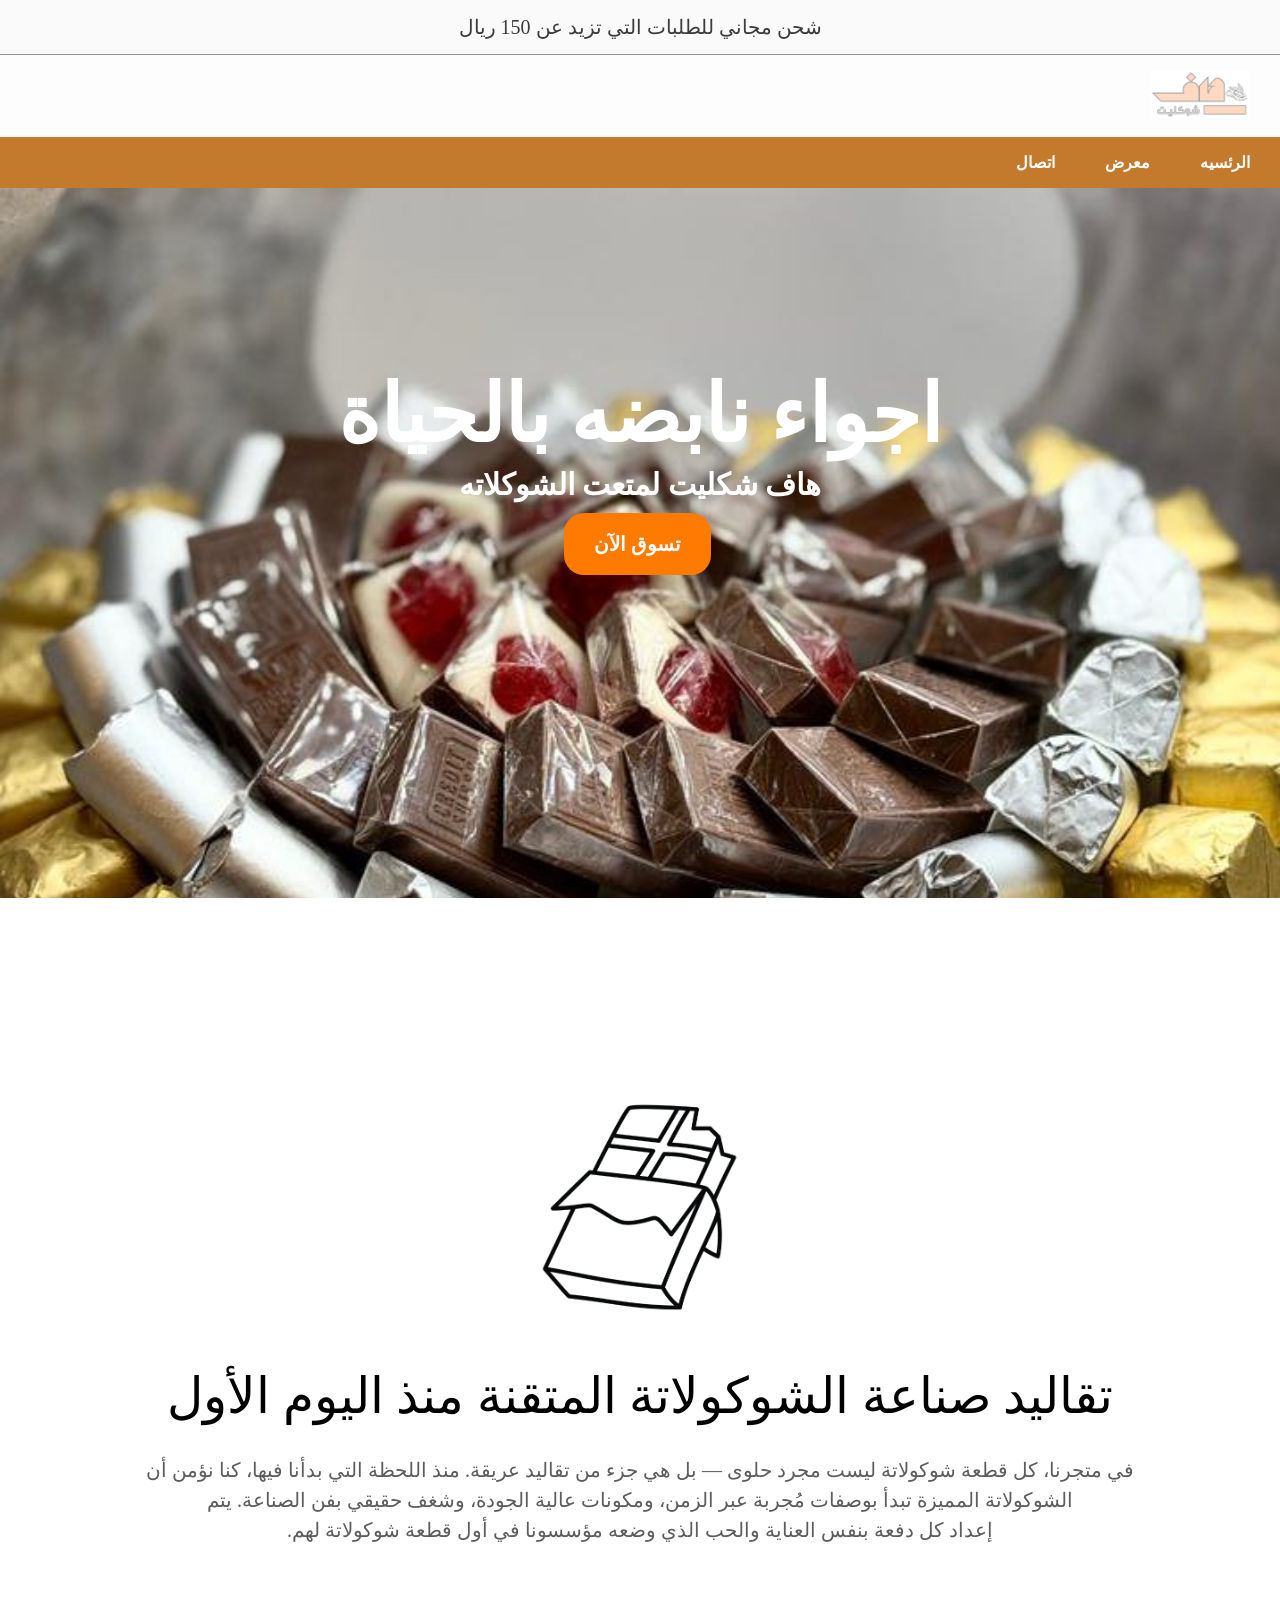
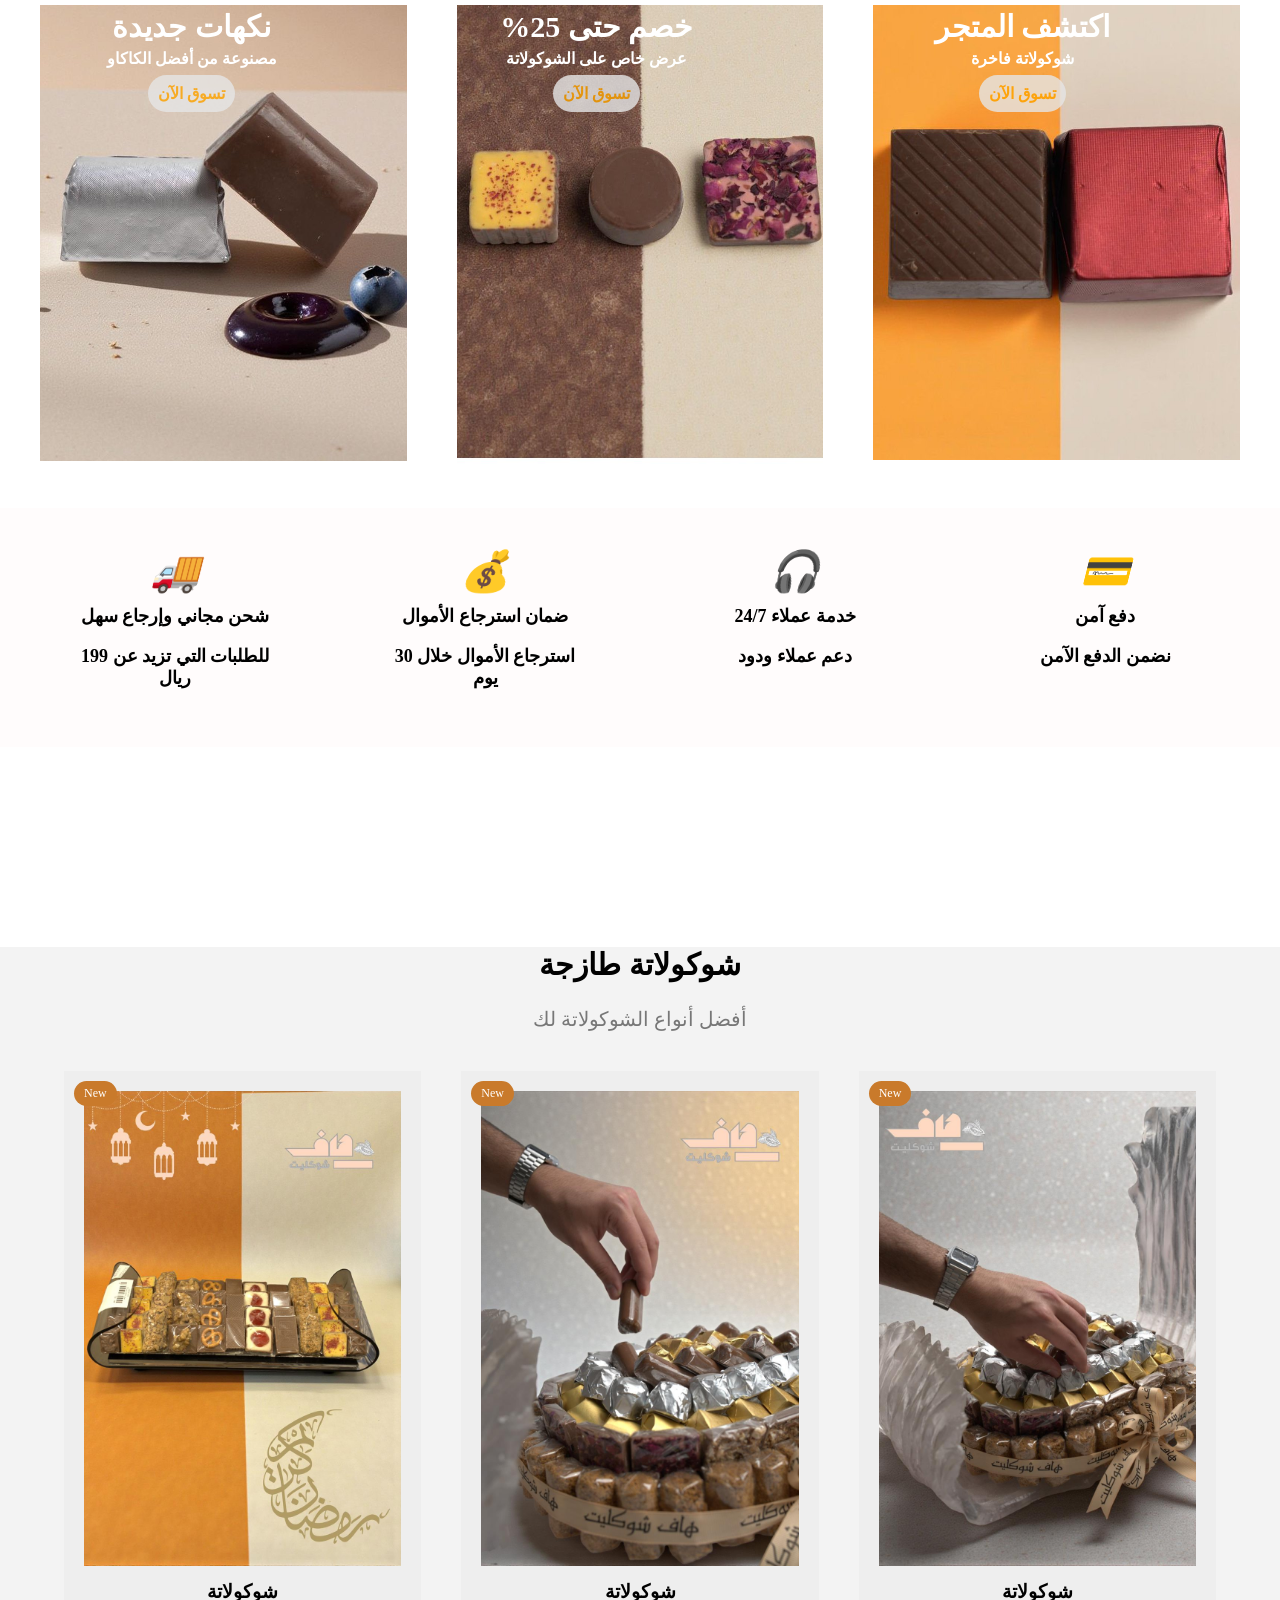
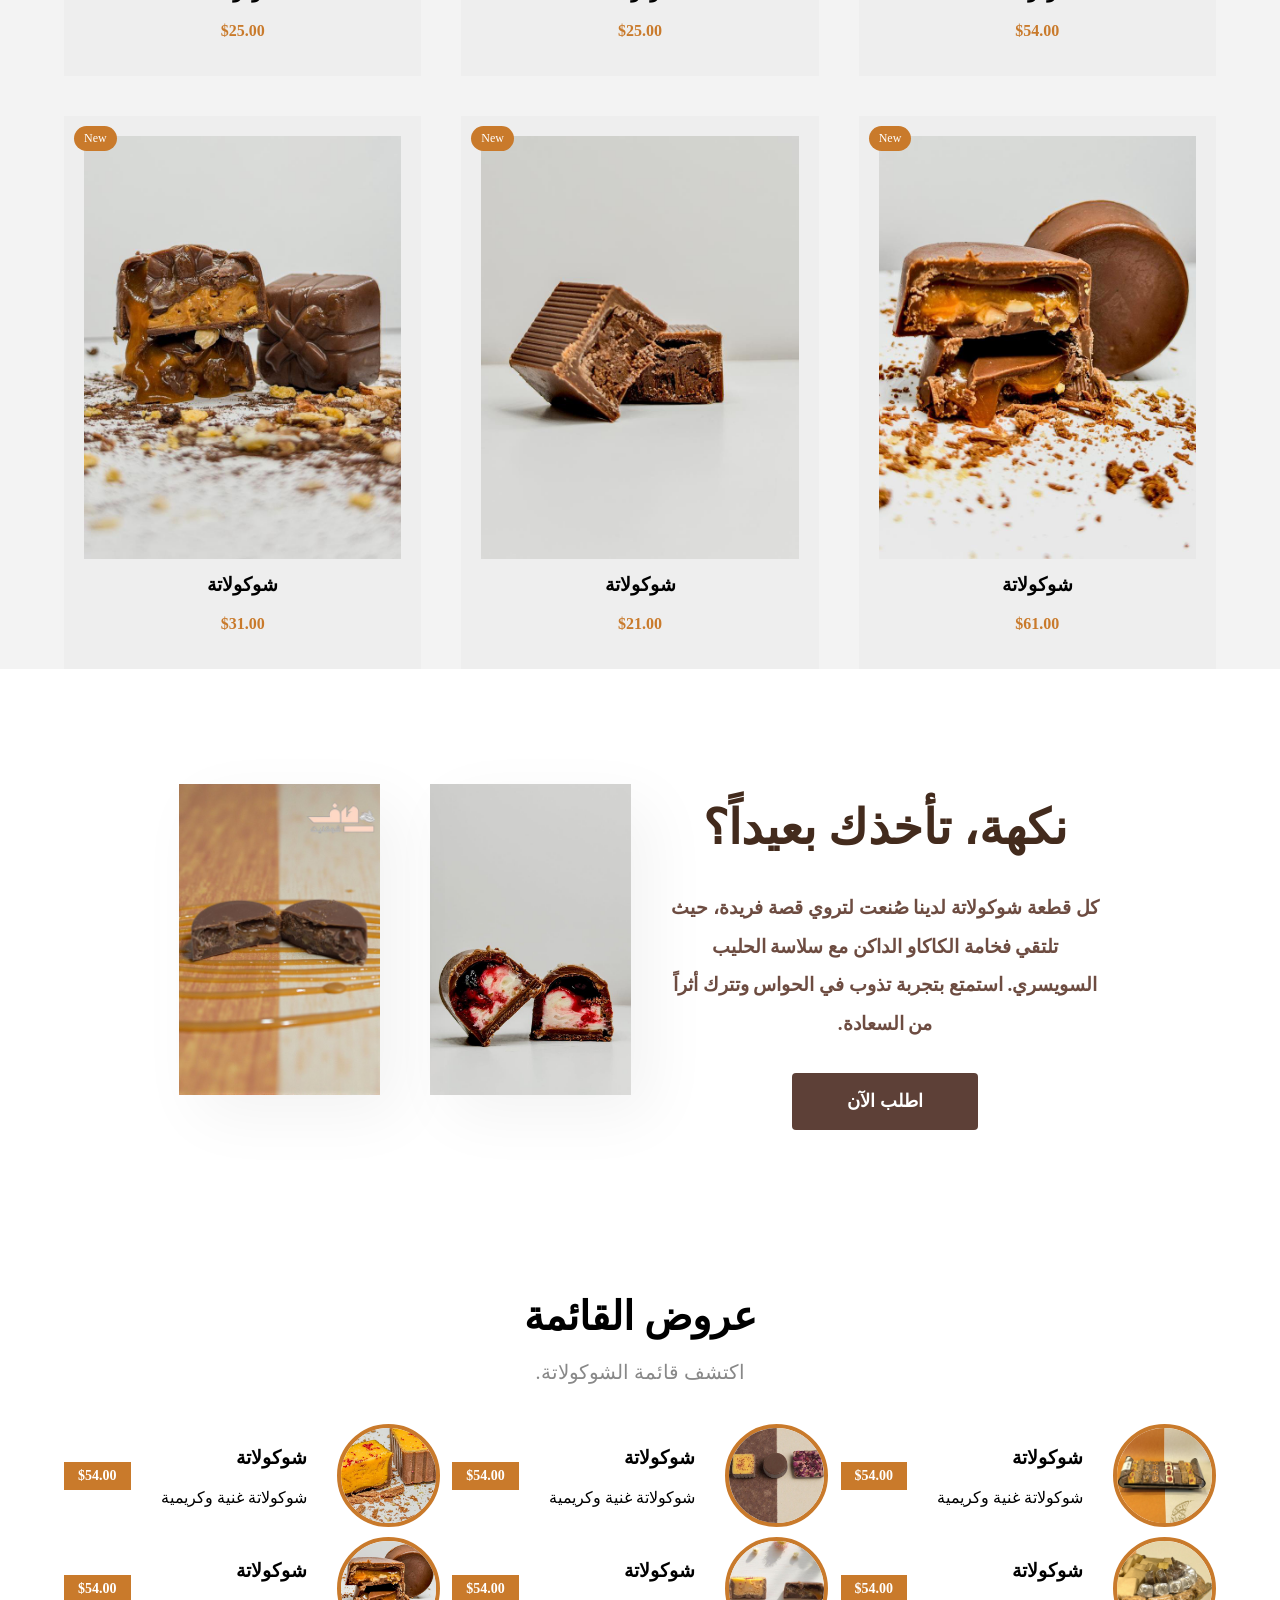
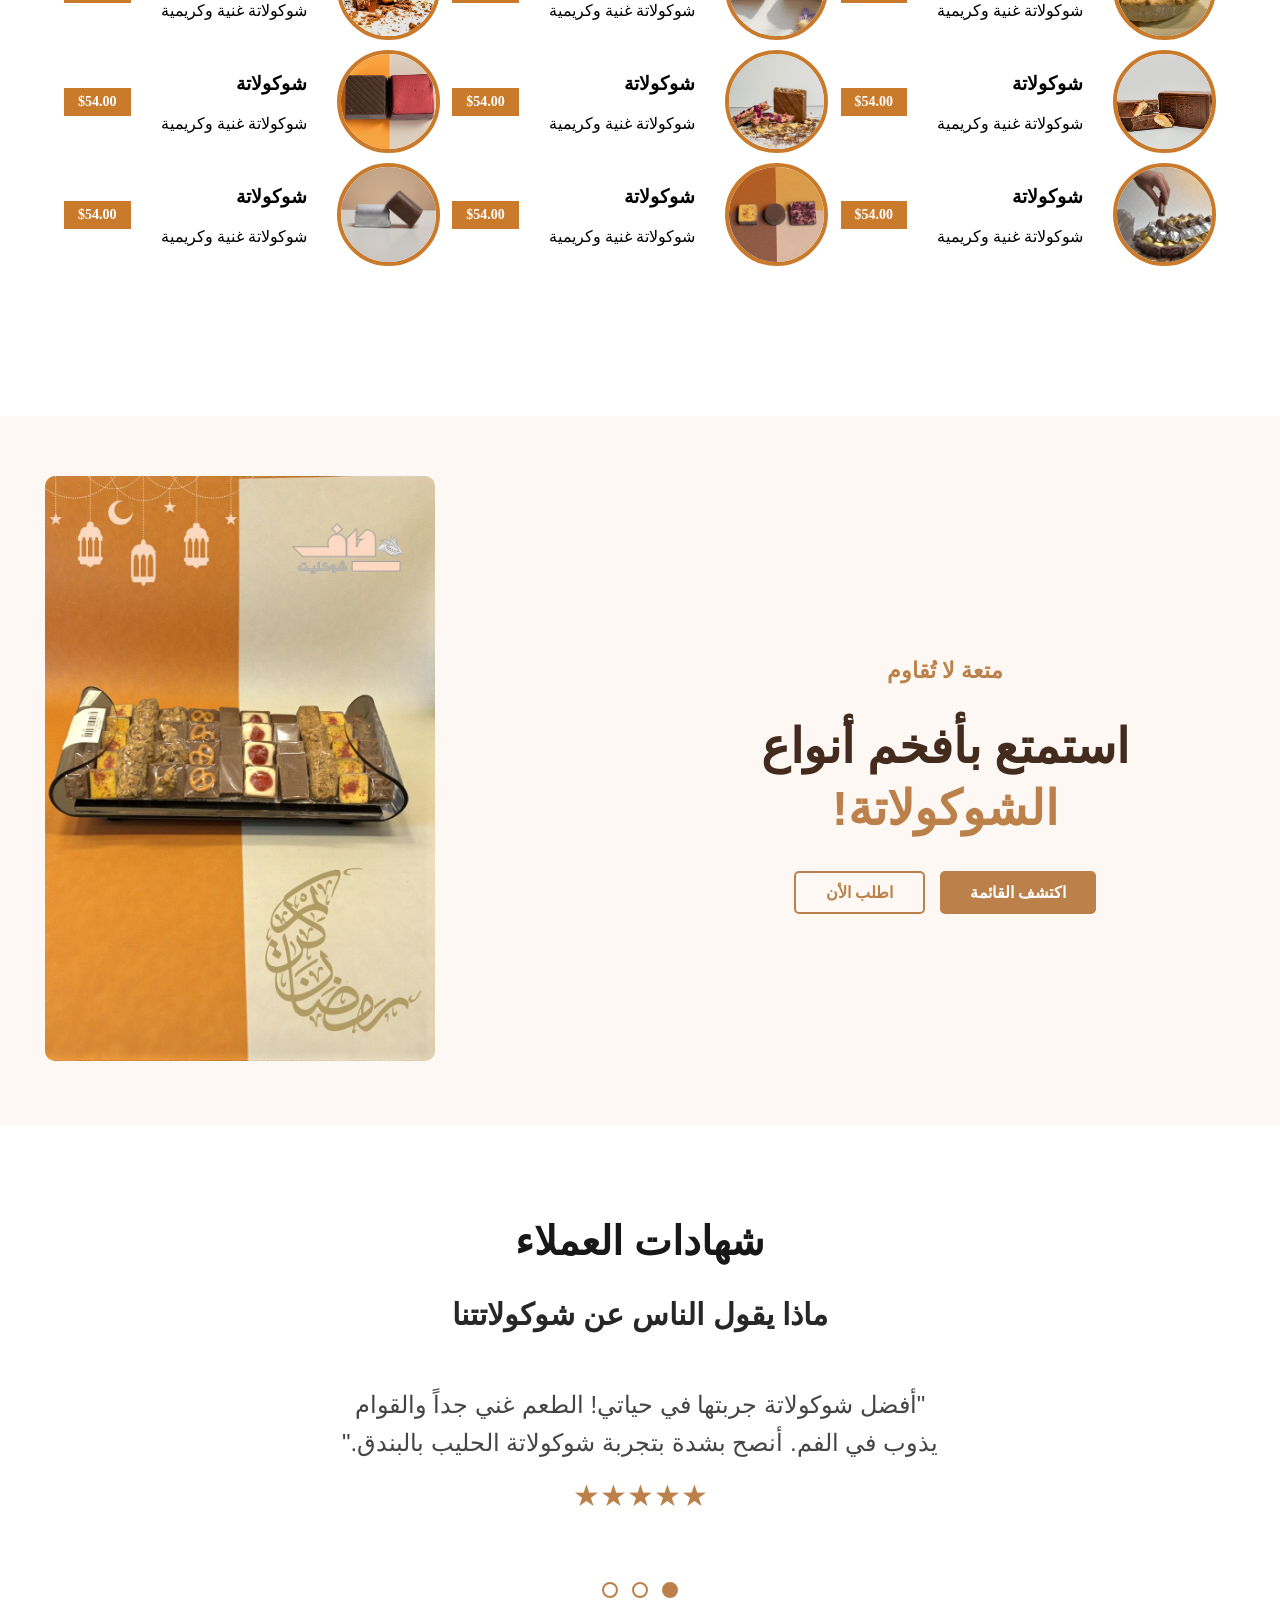
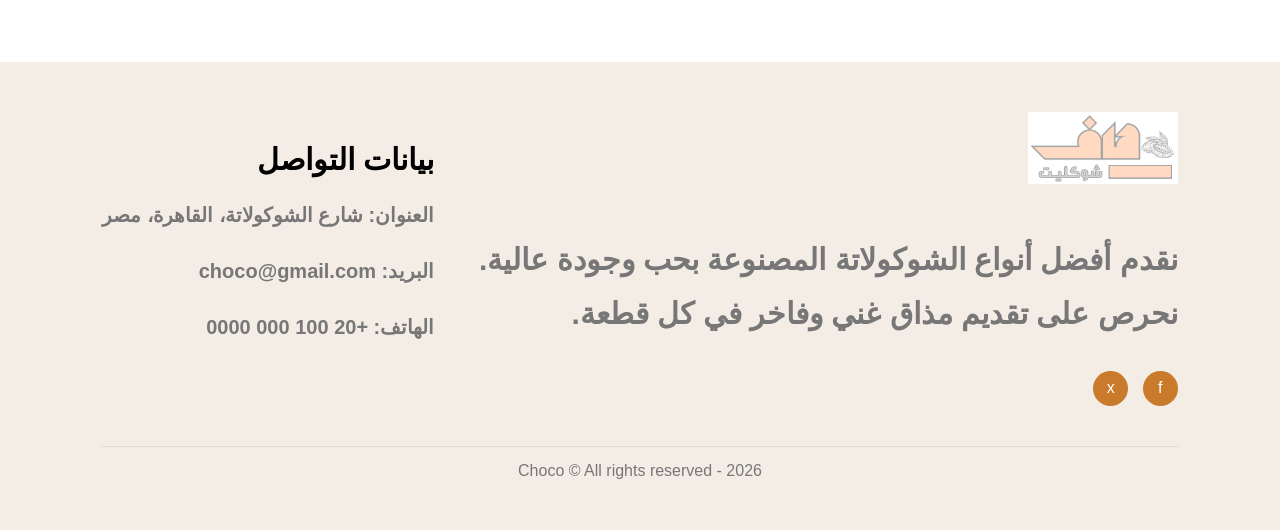
<file: index.html>
<!DOCTYPE html>
<html lang="en" dir="rtl" >
<head>
    <meta charset="UTF-8">
    <meta name="viewport" content="width=device-width, initial-scale=1.0">
    <title>هاف شكلت</title>

    
    <link rel="stylesheet" href="./css/index.css">

    <!-- folder-css -->
    <link rel="stylesheet" href="./css/style.css">
</head>
<body>

<!-- Top Bar -->
<div class="top-bar">
    <!-- النص في المنتصف -->
    <div class="top-text">
        شحن مجاني للطلبات التي تزيد عن 150 ريال 
    </div>
    
</div>

<!-- end-Top Bar -->

<!-- Header -->
<div class="header1">
    <!-- اليمين: اللوجو -->
    <div class="logo">
        <img src="./image/logo.png" alt="YUMO">
    </div>
</div>

<!-- القائمة البرتقالية -->
<div class="navbar">
    <ul>
        <li><a href="./index.html">الرئسيه</a></li>
        <li><a href="./Gallery.html">معرض</a></li>
        <li><a href="./Contact.html">اتصال</a></li>
    </ul>
</div>
<!-- END-header -->


<!-- header -->

<header class="header2">
    <div class="content1">
    <h2>اجواء نابضه بالحياة</h2>
    <p>هاف شكليت لمتعت الشوكلاته</p>
    <a href="#">تسوق الآن</a>
    </div>
</header>

<!-- end-header -->

<!-- section1 -->
<section class="section1">
    <div class="imagee">
        <img src="./image/منشور شوكليت (1).png" alt="">
    </div>
    <div class="h1111h">
        <h3>تقاليد صناعة الشوكولاتة المتقنة منذ اليوم الأول</h3>
        <p>في متجرنا، كل قطعة شوكولاتة ليست مجرد حلوى —  بل هي جزء من تقاليد عريقة. منذ اللحظة التي بدأنا فيها، كنا نؤمن أن <br> الشوكولاتة المميزة تبدأ بوصفات مُجربة عبر الزمن، ومكونات عالية الجودة، وشغف حقيقي بفن الصناعة. يتم <br> إعداد كل دفعة بنفس العناية والحب الذي وضعه مؤسسونا في أول قطعة شوكولاتة لهم.</p>
    </div>
</section>

<!-- end-section1  -->

<!-- Section Images (تم تغيير اسم الكلاس هنا) -->
<section class="promo-cards">

    <div class="promo-card-item">
        <img src="./image/13.jpeg">
        <div class="overlay">
            <h2>اكتشف المتجر</h2>
            <p>شوكولاتة فاخرة</p>
            <span>تسوق الآن</span>
        </div>
    </div>

    <div class="promo-card-item">
        <img src="./image/14.jpeg">
        <div class="overlay">
            <h2>خصم حتى 25%</h2>
            <p>عرض خاص على الشوكولاتة</p>
            <span>تسوق الآن</span>
        </div>
    </div>

    <div class="promo-card-item">
        <img src="./image/3.jpeg">
        <div class="overlay">
            <h2>نكهات جديدة</h2>
            <p>مصنوعة من أفضل الكاكاو</p>
            <span>تسوق الآن</span>
        </div>
    </div>

</section>


<!-- Icons Section -->
<section class="features">

    <div class="feature">
        <i class="icon">💳</i>
        <p>دفع آمن</p>
        <p>نضمن الدفع الآمن</p>
    </div>

    <div class="feature">
        <i class="icon">🎧</i>
        <p>خدمة عملاء 24/7</p>
        <p>دعم عملاء ودود</p>
    </div>

    <div class="feature">
        <i class="icon">💰</i>
        <p>ضمان استرجاع الأموال</p>
        <p>استرجاع الأموال خلال 30 يوم</p>
    </div>

    <div class="feature">
        <i class="icon">🚚</i>
        <p>شحن مجاني وإرجاع سهل</p>
        <p>للطلبات التي تزيد عن 199 ريال</p>
    </div>
    
</section>


<!-- end-Section Images -->
<!-- products -->
<section class="products22">
    <div class="div11">
    <h1>شوكولاتة طازجة</h1>
    <p>أفضل أنواع الشوكولاتة لك</p>
    </div>
    <div class="product-container">
        
        <!-- الصف الأول -->
        <div class="card2">
            <span class="new">New</span>
            <div class="img-boxx">
                <img src="./image/1.jpeg" class="main-img">
                <img src="./image/2.jpeg" class="hover-img">
            </div>
                <!-- زر واتساب -->
                <a href="#" class="whatsapp-btn" target="_blank">
                    🛒
                </a>
                <h3>شوكولاتة</h3>
                <p class="price">$54.00</p>
            </div>
            
            <div class="card2">
                <span class="new">New</span>
                <div class="img-boxx">
                    <img src="./image/6.jpeg" class="main-img">
                    <img src="./image/11.jpeg" class="hover-img">
                </div>
                    <!-- زر واتساب -->
                    <a href="#" class="whatsapp-btn" target="_blank">
                        🛒
                    </a>
                    <h3>شوكولاتة</h3>
                    <p class="price">$25.00</p>
                </div>
                
                <div class="card2">
                    <span class="new">New</span>
                    <div class="img-boxx">
                        <img src="./image/10.jpeg" class="main-img">
                        <img src="./image/4.jpeg" class="hover-img">
                    </div>
                        <!-- زر واتساب -->
                        <a href="#" class="whatsapp-btn" target="_blank">
                            🛒
                        </a>
                        <h3>شوكولاتة</h3>
                        <p class="price">$25.00</p>
                    </div>
                    
                    <!-- الصف الثاني -->
                    <div class="card2">
                        <span class="new">New</span>
                        <div class="img-boxx">
                            <img src="./image/16.jpeg" class="main-img">
                            <img src="./image/21.jpeg" class="hover-img">
                        </div>
                            <!-- زر واتساب -->
                            <a href="#" class="whatsapp-btn" target="_blank">
                                🛒
                            </a>
                            <h3>شوكولاتة</h3>
                            <p class="price">$61.00</p>
                        </div>
                        
                        <div class="card2">
            <span class="new">New</span>
            <div class="img-boxx">
            <img src="./image/17.jpeg" class="main-img">
            <img src="./image/22.jpeg" class="hover-img">
            </div>
            <!-- زر واتساب -->
            <a href="#" class="whatsapp-btn" target="_blank">
            🛒
            </a>
                <h3> شوكولاتة</h3>
                <p class="price">$21.00</p>
            </div>
            
            <div class="card2">
                <span class="new">New</span>
            <div class="img-boxx">
                <img src="./image/18.jpeg" class="main-img">
                <img src="./image/24.jpeg" class="hover-img">
            </div>
            <!-- زر واتساب -->
            <a href="#" class="whatsapp-btn" target="_blank">
                🛒
            </a>
            <h3>شوكولاتة</h3>
            <p class="price">$31.00</p>
        </div>
        
    </div>
    </section>

<!-- end-products -->


<!-- chocolate-container -->

<section class="main-wrapper">
    <div class="chocolate-container">
        <div class="content-side">
            <h3 class="main-title">نكهة، تأخذك بعيداً؟</h3>
            <p class="description">
                كل قطعة شوكولاتة لدينا صُنعت لتروي قصة فريدة، حيث تلتقي فخامة الكاكاو الداكن مع سلاسة الحليب السويسري. استمتع بتجربة تذوب في الحواس وتترك أثراً من السعادة.
            </p>
            <a href="#" class="order-button">اطلب الآن</a>
        </div>

        <div class="image-side">
            <div class="img-box ">
                <img src="./image/20.jpeg" alt="شوكولاتة سائلة">
            </div>
            <div class="img-box">
                <img src="./image/11.jpeg" alt="قطع كاكاو">
            </div>
        </div>
    </div>
</section>

<!-- end-chocolate-container -->

<!-- menu -->

<section class="menu">
    <h1>عروض القائمة</h1>
    <p class="sub">اكتشف قائمة الشوكولاتة.</p>
    
    <div class="menu-container">
        
        <!-- 1 -->
        <div class="menu-item">
            
            <div class="img">
                <img src="./image/10.jpeg">
            </div>
            
            <div class="text2">
                <h3>شوكولاتة</h3>
                <p>شوكولاتة غنية وكريمية</p>
            </div>
            
            <span class="price1">$54.00</span>
            
        </div>
        <!-- 2 -->
        <div class="menu-item">

            <div class="img">
        <img src="./image/14.jpeg">
    </div>
    
    <div class="text2">
        <h3>شوكولاتة</h3>
        <p>شوكولاتة غنية وكريمية</p>
    </div>
    
    <span class="price1">$54.00</span>
    
</div>

<!-- 3 -->
<div class="menu-item">
    
    <div class="img">
        <img src="./image/24.jpeg">
    </div>
    
    <div class="text2">
        <h3>شوكولاتة</h3>
        <p>شوكولاتة غنية وكريمية</p>
    </div>

    <span class="price1">$54.00</span>
    
</div>

<!-- 4 -->
<div class="menu-item">
    
    <div class="img">
        <img src="./image/2.jpeg">
    </div>
    
    <div class="text2">
        <h3>شوكولاتة</h3>
        <p>شوكولاتة غنية وكريمية</p>
    </div>
    
    <span class="price1">$54.00</span>
    
</div>

<!-- 5 -->
<div class="menu-item">
    
    <div class="img">
        <img src="./image/9.jpeg">
    </div>

    <div class="text2">
        <h3>شوكولاتة</h3>
        <p>شوكولاتة غنية وكريمية</p>
    </div>
    
    <span class="price1">$54.00</span>
    
</div>
<!-- 6 -->
<div class="menu-item">
    
    <div class="img">
        <img src="./image/16.jpeg">
    </div>
    
    <div class="text2">
        <h3>شوكولاتة</h3>
        <p>شوكولاتة غنية وكريمية</p>
    </div>
    
    <span class="price1">$54.00</span>
    
</div>
<!-- 7 -->
<div class="menu-item">

    <div class="img">
        <img src="./image/23.jpeg">
    </div>
    
    <div class="text2">
        <h3>شوكولاتة</h3>
        <p>شوكولاتة غنية وكريمية</p>
    </div>
    
    <span class="price1">$54.00</span>
    
</div>

        <!-- 8 -->
        <div class="menu-item">
            
            <div class="img">
                <img src="./image/21.jpeg">
            </div>
            
            <div class="text2">
                <h3>شوكولاتة</h3>
                <p>شوكولاتة غنية وكريمية</p>
            </div>
            
            <span class="price1">$54.00</span>
            
        </div>

        <!-- 9 -->
        <div class="menu-item">
            
            <div class="img">
                <img src="./image/13.jpeg">
    </div>

    <div class="text2">
        <h3>شوكولاتة</h3>
        <p>شوكولاتة غنية وكريمية</p>
    </div>
    
    <span class="price1">$54.00</span>
    
</div>

<!-- 10 -->
<div class="menu-item">
    
    <div class="img">
        <img src="./image/6.jpeg">
    </div>
    
    <div class="text2">
        <h3>شوكولاتة</h3>
        <p>شوكولاتة غنية وكريمية</p>
    </div>
    
    <span class="price1">$54.00</span>
    
</div>

<!-- 11 -->
<div class="menu-item">
    
    <div class="img">
        <img src="./image/15.jpeg">
    </div>
    
    <div class="text2">
        <h3>شوكولاتة</h3>
        <p>شوكولاتة غنية وكريمية</p>
    </div>
    
    <span class="price1">$54.00</span>
    
</div>
<!-- 12 -->
<div class="menu-item">
    
    <div class="img">
        <img src="./image/4.jpeg">
    </div>
    
    <div class="text2">
        <h3>شوكولاتة</h3>
        <p>شوكولاتة غنية وكريمية</p>
    </div>
    
    <span class="price1">$54.00</span>

</div>
</section>

<!-- end-menu -->

<!-- chocolate-banner -->

<div class="chocolate-banner">
    <div class="banner-container">
        <div class="banner-content">
            <h4 class="sub-title">متعة لا تُقاوم</h4>
            <h1 class="main-title">استمتع بأفخم أنواع <br><span>الشوكولاتة!</span></h1>
            
            <div class="banner-buttons">
                <a href="#" class="btn-primary">اكتشف القائمة</a>
                <a href="#" class="btn-secondary">اطلب الأن</a>
            </div>
        </div>
        
        <div class="banner-image">
            <img src="./image/10.jpeg" alt="Chocolate">
        </div>
    </div>
</div>

<!-- end-chocolate-banner -->

<!-- testimonials-section -->
<div class="testimonials-section">
    <h2 class="section-title">شهادات العملاء</h2>
    <p class="section-subtitle">ماذا يقول الناس عن شوكولاتتنا</p>

    <div class="slider-wrapper">
        <input type="radio" name="testimonial" id="t-1" checked>
        <input type="radio" name="testimonial" id="t-2">
        <input type="radio" name="testimonial" id="t-3">

        <div class="testimonials-container">
            <div class="testimonial-card slide-1">
                <p class="feedback">"أفضل شوكولاتة جربتها في حياتي! الطعم غني جداً والقوام يذوب في الفم. أنصح بشدة بتجربة شوكولاتة الحليب بالبندق."</p>
                <div class="stars">★★★★★</div>
            </div>

            <div class="testimonial-card slide-2">
                <p class="feedback">"الجودة فوق الخيال والتغليف فاخر جداً. تصلح كهدية قيمة، وخدمة التوصيل كانت سريعة جداً. شكراً لكم!"</p>
                <div class="stars">★★★★★</div>
            </div>

            <div class="testimonial-card slide-3">
                <p class="feedback">"الشوكولاتة الداكنة عندكم هي المفضلة لدي، مرارتها متوازنة ومثالية مع القهوة. تجربة فريدة سأكررها."</p>
                <div class="stars">★★★★★</div>
            </div>
        </div>

        <div class="dots-container">
            <label for="t-1" class="dot"></label>
            <label for="t-2" class="dot"></label>
            <label for="t-3" class="dot"></label>
        </div>
    </div>
</div>
<!-- end-testimonials-section -->

<!-- footer -->

<footer class="footer">

    <div class="footer-box">

        <!-- يمين: اللوجو والوصف -->
        <div class="footer-logo">
            <img src="./image/logo.png" alt="logo">

            <p>
                نقدم أفضل أنواع الشوكولاتة المصنوعة بحب وجودة عالية. <br>
                نحرص على تقديم مذاق غني وفاخر في كل قطعة.
            </p>

            <div class="social">
                <a href="#">f</a>
                <a href="#">x</a>
                
            </div>
        </div>

        <!-- شمال: البيانات -->
        <div class="footer-contact">
            <h3>بيانات التواصل</h3>

            <p>العنوان: شارع الشوكولاتة، القاهرة، مصر</p>
            <p>البريد: choco@gmail.com</p>
            <p>الهاتف: +20 100 000 0000</p>
        </div>
    </div>

    <div class="footer-bottom">
        Choco © All rights reserved - 2026
    </div>

</footer>

<!-- end-footer -->

</body>

</html>
</file>
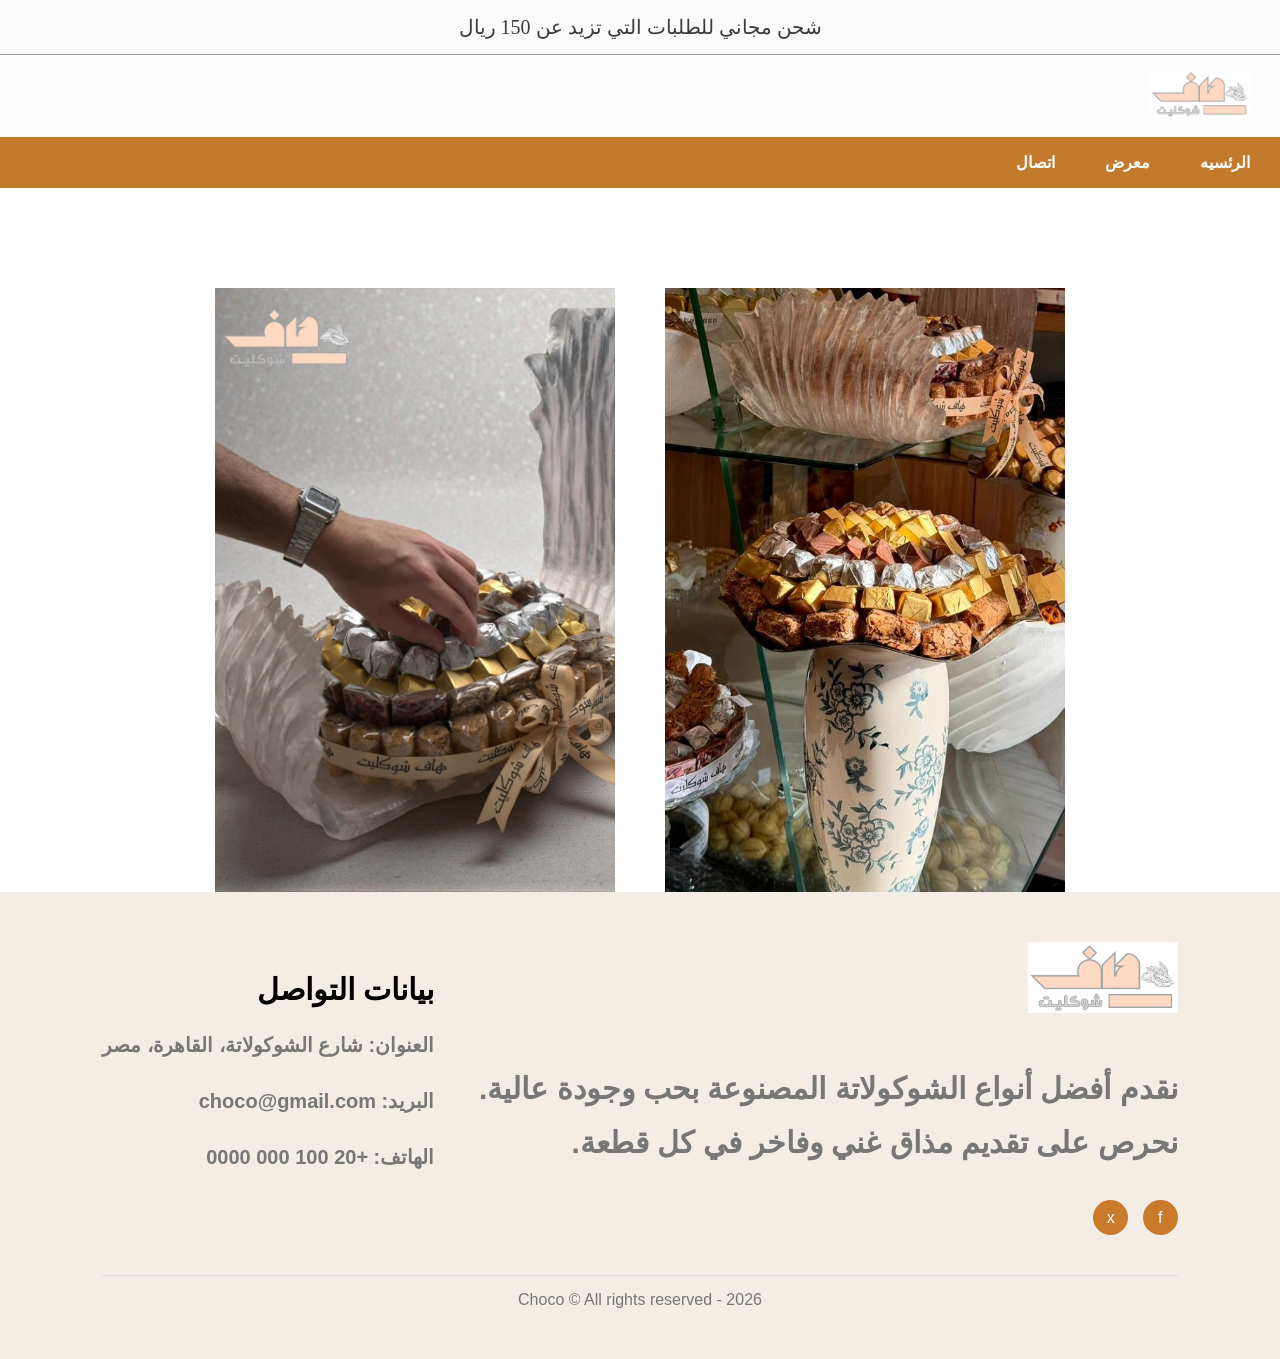
<file: Contact.html>
<!DOCTYPE html>
<html lang="en">
<head>
    <meta charset="UTF-8">
    <meta name="viewport" content="width=device-width, initial-scale=1.0">
    <title>هاف شكلت</title>
    <!-- folder-css -->
    <link rel="stylesheet" href="./css/Contact.css">
    <link rel="stylesheet" href="./css/style.css">
</head>
<body>
    

<!-- Top Bar -->
<div class="top-bar">
    <!-- النص في المنتصف -->
    <div class="top-text">
        شحن مجاني للطلبات التي تزيد عن 150 ريال 
    </div>
    
</div>

<!-- end-Top Bar -->

<!-- Header -->
<div class="header1">
    <!-- اليمين: اللوجو -->
    <div class="logo">
        <img src="./image/logo.png" alt="YUMO">
    </div>
</div>

<!-- القائمة البرتقالية -->
<div class="navbar">
    <ul>
        <li><a href="./index.html">الرئسيه</a></li>
        <li><a href="./Gallery.html">معرض</a></li>
        <li><a href="./Contact.html">اتصال</a></li>
    </ul>
</div>
<!-- END-header -->

<!-- ssectionn -->

<section class="ssectionn1">
    <img src="./image/1010.jpeg" alt="">
    <img src="./image/1.jpeg" alt="">
</section>

<!-- end-ssectionn -->


<!-- footer -->

<footer class="footer">

    <div class="footer-box">

        <!-- يمين: اللوجو والوصف -->
        <div class="footer-logo">
            <img src="./image/logo.png" alt="logo">

            <p>
                نقدم أفضل أنواع الشوكولاتة المصنوعة بحب وجودة عالية. <br>
                نحرص على تقديم مذاق غني وفاخر في كل قطعة.
            </p>

            <div class="social">
                <a href="#">f</a>
                <a href="#">x</a>
                
            </div>
        </div>

        <!-- شمال: البيانات -->
        <div class="footer-contact">
            <h3>بيانات التواصل</h3>

            <p>العنوان: شارع الشوكولاتة، القاهرة، مصر</p>
            <p>البريد: choco@gmail.com</p>
            <p>الهاتف: +20 100 000 0000</p>
        </div>
    </div>

    <div class="footer-bottom">
        Choco © All rights reserved - 2026
    </div>

</footer>

<!-- end-footer -->



</body>

</html>
</file>
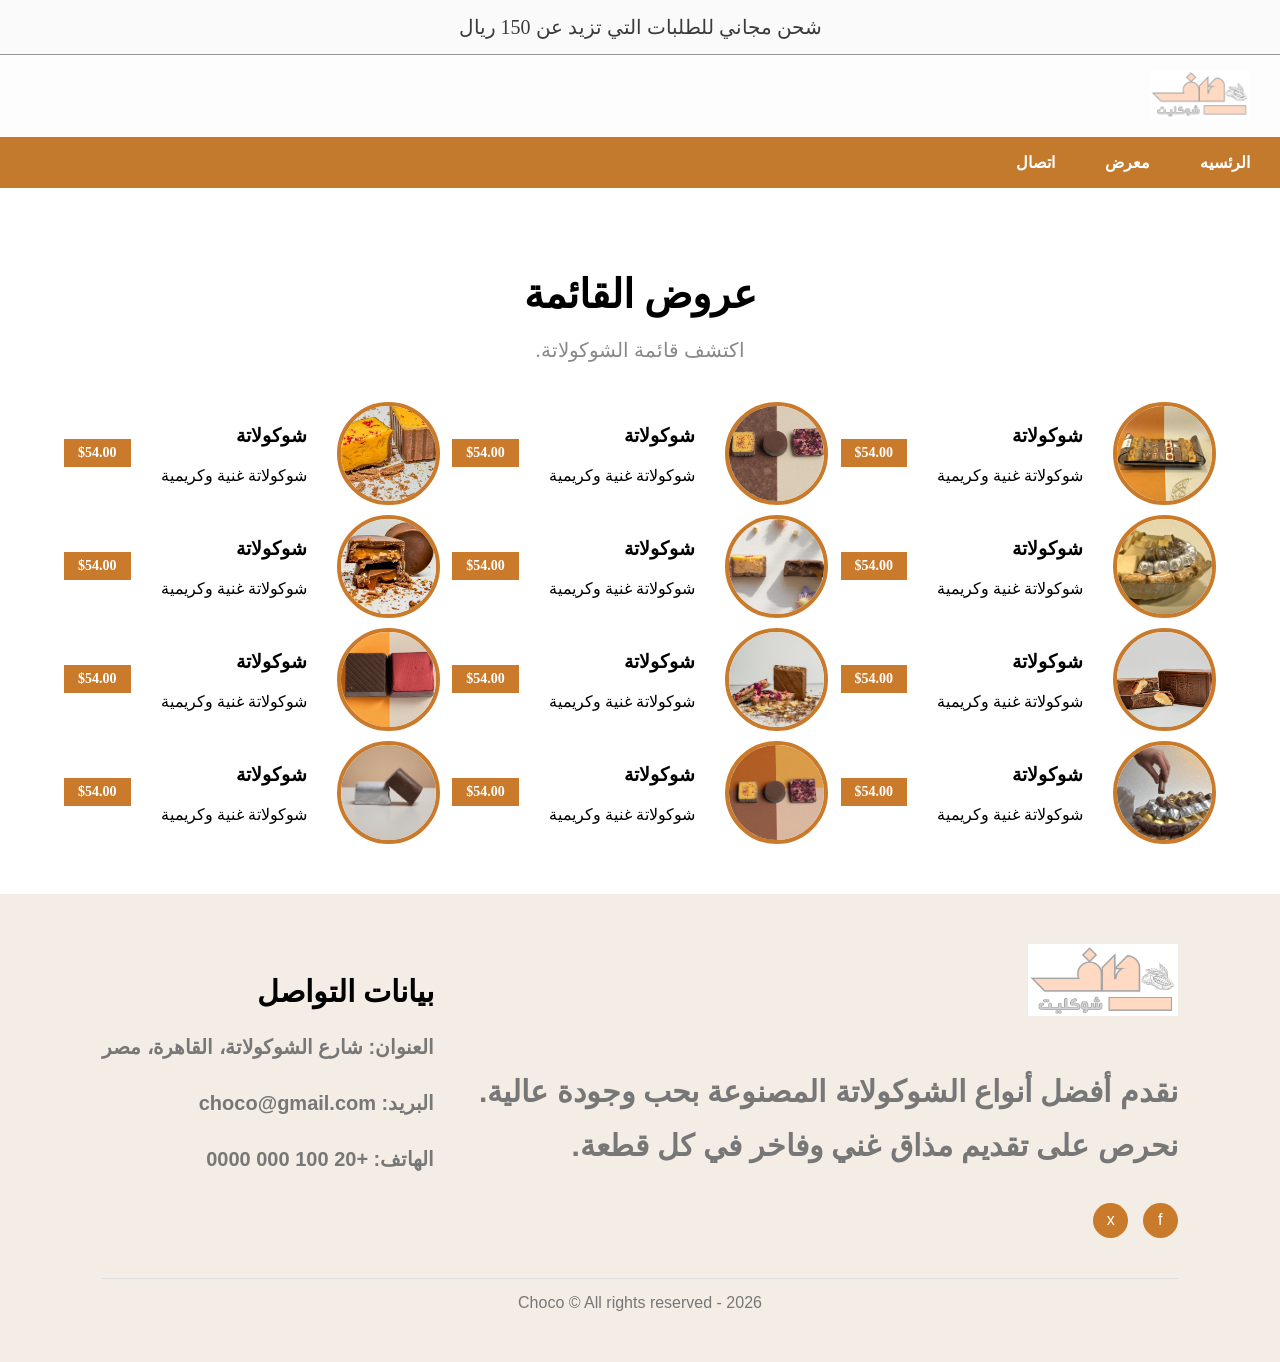
<file: Gallery.html>
<!DOCTYPE html>
<html lang="en">
<head>
    <meta charset="UTF-8">
    <meta name="viewport" content="width=device-width, initial-scale=1.0">
    <title>هاف شكلت</title>
    <!-- folder-css -->
    <link rel="stylesheet" href="./css/Gallery.css">
    <link rel="stylesheet" href="./css/style.css">
</head>
<body>




    <!-- Top Bar -->
<div class="top-bar">
    <!-- النص في المنتصف -->
    <div class="top-text">
        شحن مجاني للطلبات التي تزيد عن 150 ريال 
    </div>
    
</div>

<!-- end-Top Bar -->

<!-- Header -->
<div class="header1">
    <!-- اليمين: اللوجو -->
    <div class="logo">
        <img src="./image/logo.png" alt="YUMO">
    </div>
</div>

<!-- القائمة البرتقالية -->
<div class="navbar">
    <ul>
        <li><a href="./index.html">الرئسيه</a></li>
        <li><a href="./Gallery.html">معرض</a></li>
        <li><a href="./Contact.html">اتصال</a></li>
    </ul>
</div>
<!-- END-header -->


<!-- menu -->

<section class="menu">
    <h1>عروض القائمة</h1>
    <p class="sub">اكتشف قائمة الشوكولاتة.</p>
    
    <div class="menu-container">
        
        <!-- 1 -->
        <div class="menu-item">
            
            <div class="img">
                <img src="./image/10.jpeg">
            </div>
            
            <div class="text2">
                <h3>شوكولاتة</h3>
                <p>شوكولاتة غنية وكريمية</p>
            </div>
            
            <span class="price1">$54.00</span>
            
        </div>
        <!-- 2 -->
        <div class="menu-item">

            <div class="img">
        <img src="./image/14.jpeg">
    </div>
    
    <div class="text2">
        <h3>شوكولاتة</h3>
        <p>شوكولاتة غنية وكريمية</p>
    </div>
    
    <span class="price1">$54.00</span>
    
</div>

<!-- 3 -->
<div class="menu-item">
    
    <div class="img">
        <img src="./image/24.jpeg">
    </div>
    
    <div class="text2">
        <h3>شوكولاتة</h3>
        <p>شوكولاتة غنية وكريمية</p>
    </div>

    <span class="price1">$54.00</span>
    
</div>

<!-- 4 -->
<div class="menu-item">
    
    <div class="img">
        <img src="./image/2.jpeg">
    </div>
    
    <div class="text2">
        <h3>شوكولاتة</h3>
        <p>شوكولاتة غنية وكريمية</p>
    </div>
    
    <span class="price1">$54.00</span>
    
</div>

<!-- 5 -->
<div class="menu-item">
    
    <div class="img">
        <img src="./image/9.jpeg">
    </div>

    <div class="text2">
        <h3>شوكولاتة</h3>
        <p>شوكولاتة غنية وكريمية</p>
    </div>
    
    <span class="price1">$54.00</span>
    
</div>
<!-- 6 -->
<div class="menu-item">
    
    <div class="img">
        <img src="./image/16.jpeg">
    </div>
    
    <div class="text2">
        <h3>شوكولاتة</h3>
        <p>شوكولاتة غنية وكريمية</p>
    </div>
    
    <span class="price1">$54.00</span>
    
</div>
<!-- 7 -->
<div class="menu-item">

    <div class="img">
        <img src="./image/23.jpeg">
    </div>
    
    <div class="text2">
        <h3>شوكولاتة</h3>
        <p>شوكولاتة غنية وكريمية</p>
    </div>
    
    <span class="price1">$54.00</span>
    
</div>

        <!-- 8 -->
        <div class="menu-item">
            
            <div class="img">
                <img src="./image/21.jpeg">
            </div>
            
            <div class="text2">
                <h3>شوكولاتة</h3>
                <p>شوكولاتة غنية وكريمية</p>
            </div>
            
            <span class="price1">$54.00</span>
            
        </div>

        <!-- 9 -->
        <div class="menu-item">
            
            <div class="img">
                <img src="./image/13.jpeg">
    </div>

    <div class="text2">
        <h3>شوكولاتة</h3>
        <p>شوكولاتة غنية وكريمية</p>
    </div>
    
    <span class="price1">$54.00</span>
    
</div>

<!-- 10 -->
<div class="menu-item">
    
    <div class="img">
        <img src="./image/6.jpeg">
    </div>
    
    <div class="text2">
        <h3>شوكولاتة</h3>
        <p>شوكولاتة غنية وكريمية</p>
    </div>
    
    <span class="price1">$54.00</span>
    
</div>

<!-- 11 -->
<div class="menu-item">
    
    <div class="img">
        <img src="./image/15.jpeg">
    </div>
    
    <div class="text2">
        <h3>شوكولاتة</h3>
        <p>شوكولاتة غنية وكريمية</p>
    </div>
    
    <span class="price1">$54.00</span>
    
</div>
<!-- 12 -->
<div class="menu-item">
    
    <div class="img">
        <img src="./image/4.jpeg">
    </div>
    
    <div class="text2">
        <h3>شوكولاتة</h3>
        <p>شوكولاتة غنية وكريمية</p>
    </div>
    
    <span class="price1">$54.00</span>

</div>
</section>

<!-- end-menu -->


<!-- footer -->

<footer class="footer">

    <div class="footer-box">

        <!-- يمين: اللوجو والوصف -->
        <div class="footer-logo">
            <img src="./image/logo.png" alt="logo">

            <p>
                نقدم أفضل أنواع الشوكولاتة المصنوعة بحب وجودة عالية. <br>
                نحرص على تقديم مذاق غني وفاخر في كل قطعة.
            </p>

            <div class="social">
                <a href="#">f</a>
                <a href="#">x</a>
                
            </div>
        </div>

        <!-- شمال: البيانات -->
        <div class="footer-contact">
            <h3>بيانات التواصل</h3>

            <p>العنوان: شارع الشوكولاتة، القاهرة، مصر</p>
            <p>البريد: choco@gmail.com</p>
            <p>الهاتف: +20 100 000 0000</p>
        </div>
    </div>

    <div class="footer-bottom">
        Choco © All rights reserved - 2026
    </div>

</footer>

<!-- end-footer -->




</body>

</html>
</file>
<file: css/index.css>
/* header2 */
.header2 {
    background-image: url(../image/1111.jpeg);filter: brightness(100%); 
    background-size: cover;
    padding: 30px;
    height: 650px;
}


.content1 {
    color: #ffffff;
    text-align: center;
    margin-top: 150px;
    z-index: 0;
}

.content1 h2 {
    font-size: 80px;
    font-weight: 600;
}

.content1 p {
    font-size: 30px;
    margin-top: -60px;
    font-weight: 700;
}

/* كلمة تسوق الآن */
.content1 a {
    color: white;
    background-color: #ff7a00;
    padding: 20px 30px;
    font-size: 20px;
    border-radius: 20px;
    text-decoration: none;
    /* الخط تحت الكلمة */
    font-weight: bold;
    margin-right: 5px;
}

/* end-header */

/* section1 */

.section1 {
    margin-top: 200px;
    text-align: center;
}

.imagee img {
    width: 200px;
    height: auto;
    border-radius: 20px;
}

.h1111h h3 {
    font-size: 50px;
    font-weight: 500;
}

.h1111h p {
    font-size: 20px;
    font-weight: 500;
    color: #5c5c5c;
    line-height: 30px;
    margin-top: -20px;
}

/* end-section1 */

/* Section Images (تم التعديل هنا لتجنب التضارب) */


/* ===== الصور ===== */
/* تم تغيير الاسم من .products إلى .promo-cards */
.promo-cards {
    display: flex;
    gap: 50px;
    padding: 40px;
    justify-content: center;
}

/* تم تغيير الاسم من .card إلى .promo-card-item */
.promo-card-item {
    position: relative;
    width: 500px;
    overflow: hidden;
    cursor: pointer;
    transition: 0.4s;
}

/* الصورة */
.promo-card-item img {
    width: 100%;
    height: auto;
    object-fit: cover;
    transition: 0.5s;
}

/* النص فوق الصورة */
.overlay {
    position: absolute;
    top: -0%;
    color: #fff;
    right: 130px;
    text-align: center;
    margin-top: -20px;
}

.overlay h2 {
    font-size: 30px;
}

.overlay p {
    font-weight: 600;
    margin-top: -20px;
}

.overlay span {
    color: orange;
    font-weight: bold;
    padding: 10px;
    border-radius: 20px;
    opacity: 0.8;
    background-color: rgb(230, 230, 230);
}

/* تأثير عند المرور */
.promo-card-item:hover {
    transform: scale(1.05);
    z-index: 10;
}

.promo-card-item:hover img {
    transform: scale(1.1);
}


/* ===== الأيقونات ===== */
.features {
    background: #fffcfc;
    display: flex;
    justify-content: space-around;
    padding: 40px 20px;
    text-align: center;
}

.feature {
    width: 200px;
}

.icon {
    font-size: 40px;
    display: inline-block;
    transition: 0.5s;
}

/* دوران عند Hover */
.feature:hover .icon {
    transform: rotate(360deg);
}

.feature p {
    margin-top: 10px;
    font-size: 18px;
    font-weight: bold;
}

/* end-Section Images */

/* products */

.products22 {
    margin-top: 200px;
    background-color: #f3f3f3;
}


.div11 h1 {
    margin-top: 30px;
    font-size: 30px;
    text-align: center;
}

.div11 p {
    color: #777;
    text-align: center;
    font-size: 20px;
    font-weight: 500;
    margin-top: 10px;
}

.product-container {
    width: 90%;
    margin: auto;
    display: grid;
    grid-template-columns: repeat(3, 1fr);
    gap: 40px;
    margin-top: 40px;
}

.card2 {
    background: #eee;
    padding: 20px;
    position: relative;
    overflow: hidden;
    transition: 0.3s;
}

.card2 img {
    width: 100%;
    transition: 0.4s;
}

.hover-img {
    position: absolute;
    top: 20px;
    left: 20px;
    width: calc(100% - 40px);
    opacity: 0;
}

.card2:hover .hover-img {
    opacity: 1;
}

.card2:hover .main-img {
    opacity: 0;
}

.new {
    position: absolute;
    top: 10px;
    left: 10px;
    background: #c97a2b;
    color: #fff;
    padding: 5px 10px;
    font-size: 12px;
    border-radius: 20px;
    z-index: 10;
}

.card2 h3 {
    margin-top: 15px;
    text-align: center;
}

.card2 .price {
    color: #c97a2b;
    font-weight: bold;
}


.card2 {
    position: relative;
    overflow: hidden;
}

/* زر واتساب */
.whatsapp-btn {
    position: absolute;
    top: 75%;
    left: 50%;
    transform: translate(-50%, -50%) scale(0);
    background: #c97a2b;
    width: 60px;
    height: 60px;
    border-radius: 50%;
    display: flex;
    align-items: center;
    justify-content: center;
    font-size: 26px;
    color: #fff;
    text-decoration: none;
    transition: 0.3s;
}

/* يظهر عند hover */
.card2:hover .whatsapp-btn {
    transform: translate(-50%, -50%) scale(1);
}


.card2 {
    background: #eee;
    padding: 20px;
    text-align: center;
}

/* صندوق الصورة */
.img-boxx {
    position: relative;
    width: 100%;
}

/* الصورتين */
.img-boxx img {
    width: 100%;
    display: block;
    transition: 0.4s;
}

/* صورة الهوفر */
.hover-img {
    position: absolute;
    top: 0;
    left: 0;
    opacity: 0;
}

/* عند المرور */
.card2:hover .hover-img {
    opacity: 1;
}

.card2:hover .main-img {
    opacity: 0;
}

/* end-products */

/* chocolate-container */

/* الحاوية الكبرى لضمان وجود هوامش من جوانب الشاشة */
.main-wrapper {
    width: 90%;
    padding: 80px 5%;
    /* مسافة كبيرة من الأعلى والأسفل والجوانب */
    display: flex;
    justify-content: center;
}

.chocolate-container {
    /* display: flex; */
    /* max-width: 1300px; */
    /* جعل العرض الكلي أكبر */
    display: grid;
    grid-template-columns: 49% 49%;
    width: 80%;
    align-items: center;
    text-align: center;
    gap: 2%;
    /* مسافة كبيرة جداً بين النص والصور لراحة العين */
}

/* تنسيق النصوص */
.content-side {
    flex: 1;
    text-align: center;
    padding-left: 20px;
    /* مساحة إضافية قبل أن تبدأ الصور */
}

.main-title {
    color: #3e2723;
    font-size: 3.3rem;
    /* حجم خط كبير وواضح */
    line-height: 1.2;
    margin-bottom: 30px;
    text-align: center;
}

.main-title {
    font-size: 45px;
}

.description {
    color: #6d4c41;
    line-height: 2;
    /* زيادة التباعد بين الأسطر */
    font-size: 1.2rem;
    font-weight: 600;
    margin-bottom: 30px;
    max-width: 500px;
    /* تحديد عرض النص لسهولة القراءة */
}

.author {
    color: #8d6e63;
    font-weight: bold;
    margin-bottom: 40px;
    letter-spacing: 1px;
}

.order-button {
    display: inline-block;
    background-color: #5d4037;
    color: white;
    padding: 18px 55px;
    /* زر أكبر وأفخم */
    text-decoration: none;
    font-weight: bold;
    font-size: 1.1rem;
    transition: 0.4s ease;
    border-radius: 4px;
}

.order-button:hover {
    background-color: #3e2723;
    transform: scale(1.05);
}

/* تنسيق الصور بأحجام كبيرة */
.image-side {
    flex: 1.8;
    /* جعل قسم الصور يأخذ مساحة أكبر */
    display: flex;
    gap: 50px;
    /* مسافة بين الصورتين */
}

.img-box {
    flex: 1;
    height: auto;
    /* زيادة الطول لإعطاء فخامة */
    overflow: hidden;
    box-shadow: 20px 20px 60px rgba(0, 0, 0, 0.05);
    /* ظل خفيف وناعم */
}

.img-box img {
    width: 100%;
    height: 100%;
    object-fit: cover;
    transition: transform 0.8s ease;
}

/* حركة بسيطة عند الوقوف على الصورة */
.img-box:hover img {
    transform: scale(1.1);
}

/* لجعل التصميم متوافق مع الموبايل */
@media (max-width: 1024px) {
    .chocolate-container {
        /* gap: 50px; */
        grid-template-columns: 100%;
    }

    .main-title {
        font-size: 2.5rem;
    }
}

@media (max-width: 768px) {
    .chocolate-container {
        flex-direction: column-reverse;
        text-align: center;
        /* gap: 40px; */
    }

    .description {
        margin: 0 auto 30px;
    }

    .image-side {
        width: 100%;
    }

    .img-box {
        height: 400px;
    }
}


/* end-chocolate-container */


/* media */
/* ====== تابلت ====== */
@media (max-width: 992px) {
    .product-container {
        grid-template-columns: repeat(2, 1fr);
        gap: 20px;
    }
}

/* ====== موبايل ====== */
@media (max-width: 600px) {
    .product-container {
        grid-template-columns: 1fr;
        gap: 20px;
    }

    .products22 h1 {
        font-size: 28px;
    }

    .card2 {
        padding: 15px;
    }

    .price {
        font-size: 18px;
    }
}

@media (max-width: 600px) {
    .whatsapp-btn {
        width: 50px;
        height: 50px;
        font-size: 22px;
    }
}

@media (max-width: 600px) {
    .whatsapp-btn {
        transform: translate(-50%, -50%) scale(1);
    }
}

/*  end-media */


/* menu */

/* القسم */
.menu {
    width: 90%;
    margin: auto;
    padding: 50px 0;
    text-align: center;
}

.menu h1 {
    font-size: 40px;
    margin-bottom: 5px;
}

.menu .sub {
    color: #888;
    margin-bottom: 40px;
    font-size: 20px;
}

/* الشبكة */
.menu-container {
    /* display:grid; */
    display: flex;
    flex-direction: row;
    flex-wrap: wrap;
    /* grid-template-columns: repeat(3, minmax(320px, 1fr)); */
    gap: 1% 20px;
    align-items: start;
    gap: 10px;
    justify-content: space-between;
}

@media (max-width:991px) {
    
}

/* العنصر */
.menu-item {
    display: flex;
    align-items: center;
    gap: 15px;
    max-width: 33%;
}

@media (max-width:991px) {
    .menu-item {

        max-width: 49%;
    }
}

@media (max-width:667px) {
    .menu-item {
        max-width: 100%;
    }
}

/* السعر (يكون على الشمال) */
.price1 {
    background: #c97a2b;
    color: #fff;
    padding: 6px 14px;
    font-size: 14px;
    font-weight: bold;
}

/* النص */
.text2 {
    flex: 1;
    margin: 0 15px;
    text-align: right;
}

.price1 {
    background: #c97a2b;
    color: #fff;
    padding: 6px 14px;
    font-size: 14px;
    font-weight: bold;
}

.img {
    width: 95px;
    height: 95px;
    border: 4px solid #c97a2b;
    border-radius: 50%;
    overflow: hidden;
    /* مهم جداً — ده اللي بيقص الصورة */
    display: flex;
    align-items: center;
    justify-content: center;
    background: #fff;
    flex-shrink: 0;
}

.img img {
    width: 100%;
    height: 100%;
    object-fit: cover;
    /* يخلي الصورة تملأ الدائرة بدون ما تخرج */
}

/* end-menu */

/* chocolate-banner */

.chocolate-banner {
    background-color: #fdf8f4;
    /* لون خلفية فاتح وهادئ */
    direction: rtl;
    /* اتجاه الكتابة من اليمين للشمال */
    padding: 60px 20px;
    font-family: 'Segoe UI', Tahoma, Geneva, Verdana, sans-serif;
    overflow: hidden;
    margin-right: -10px;
    margin-top: 100px;
}

.banner-container {
    max-width: 1200px;
    margin: 0 auto;
    display: flex;
    align-items: center;
    justify-content: space-between;
    flex-wrap: wrap;
    /* لجعلها متجاوبة مع الموبايل */
}

.banner-content {
    flex: 1;
    min-width: 300px;
}

.sub-title {
    color: #bc814a;
    /* لون ذهبي/بني فاتح */
    font-size: 1.4rem;
    margin-bottom: 10px;
    text-align: center;
}

.main-title {
    color: #432b1d;
    /* بني غامق شوكولاتة */
    font-size: 3rem;
    line-height: 1.3;
    margin-bottom: 30px;
    text-align: center;
}

.main-title span {
    color: #bc814a;
}

.banner-buttons {
    display: flex;
    gap: 15px;
    justify-content: center;
}

/* زر اكتشف القائمة (البني) */
.btn-primary {
    background-color: #bc814a;
    color: white;
    padding: 12px 30px;
    text-decoration: none;
    border-radius: 5px;
    font-weight: bold;
    transition: 0.3s;
}

.btn-primary:hover {
    background-color: #432b1d;
}

/* زر العروض (المحدد) */
.btn-secondary {
    border: 2px solid #bc814a;
    color: #bc814a;
    padding: 10px 30px;
    text-decoration: none;
    border-radius: 5px;
    font-weight: bold;
    transition: 0.3s;
}

.btn-secondary:hover {
    background-color: #bc814a;
    color: white;
}

.banner-image {
    flex: 1;
    text-align: left;
    min-width: 300px;
}

.banner-image img {
    max-width: 65%;
    height: auto;
    border-radius: 30px;
    border-radius: 10px;
}

/* للموبايل */
@media (max-width: 768px) {
    .banner-container {
        flex-direction: column-reverse;
        text-align: center;
    }

    .banner-buttons {
        justify-content: center;
    }

    .banner-image {
        margin-bottom: 30px;
    }
}

/* end-chocolate-banner */

/* testimonials-section */


.testimonials-section {
    text-align: center;
    padding: 60px 20px;
    direction: rtl;
    font-family: sans-serif;
}

.section-title {
    font-size: 40px;
    font-weight: bold;
    color: rgb(24, 24, 24);
}



.section-subtitle {
    font-size: 30px;
    font-weight: 600;
    color: #272727;
}



/* إخفاء أزرار الـ Radio الفعلية */
input[type="radio"] {
    display: none;
}

.slider-wrapper {
    max-width: 600px;
    margin: 0 auto;
}

.testimonials-container {
    position: relative;
    height: 200px;
    /* طول مناسب للتعليق */
}

/* إخفاء كل الكروت أولاً */
.testimonial-card {
    position: absolute;
    width: 100%;
    opacity: 0;
    transition: opacity 0.5s ease-in-out;
    pointer-events: none;
}

/* إظهار الكرت بناءً على الزر المختار */
#t-1:checked~.testimonials-container .slide-1,
#t-2:checked~.testimonials-container .slide-2,
#t-3:checked~.testimonials-container .slide-3 {
    opacity: 1;
    pointer-events: auto;
}

/* تنسيق النصوص والنجوم */
.feedback {
    font-size: 1.5rem;
    color: #464545;
    line-height: 1.6;
    margin-bottom: 15px;
}

.stars {
    color: #bc814a;
    margin-bottom: 10px;
    font-size: 1.9rem;
}

.customer-name {
    color: #432b1d;
    font-weight: bold;
}

/* تنسيق الدوائر */
.dots-container {
    margin-top: 20px;
}

.dot {
    display: inline-block;
    width: 12px;
    height: 12px;
    border: 2px solid #bc814a;
    border-radius: 50%;
    margin: 0 5px;
    cursor: pointer;
    transition: 0.3s;
}

/* تلوين الدائرة المرتبطة بالزر المختار */
#t-1:checked~.dots-container label[for="t-1"],
#t-2:checked~.dots-container label[for="t-2"],
#t-3:checked~.dots-container label[for="t-3"] {
    background-color: #bc814a;
}

/* end-testimonials-section */
</file>
<file: css/style.css>
/* اتجاه عربي */
body {
    direction: rtl;
    margin: 0;
    overflow-x: hidden;
    /* <-- أضف هذا السطر لمنع التمدد الجانبي */
}


/* Top Bar  */

/* الشريط العلوي */
.top-bar {
    background-color: #fafafa;
    border-bottom: 1px solid #969494;
    padding: 15px 20px;
    position: relative;
}

/* النص في المنتصف */
.top-text {
    text-align: center;
    font-size: 20px;
    color: #3b3b3b;
}

/*  end-Top Bar  */

/* header1 */

/* الهيدر العلوي */
.header1 {
    background: #fdfdfd;
    padding: 15px 30px;
    display: flex;
    align-items: center;
    justify-content: space-between;
}

/* اللوجو */
.logo img {
    width: 100px;
    height: auto;
}

/* الناف بار */
.navbar {
    background: #c47a2c;
    padding: 16px 30px;
}

.navbar ul {
    list-style: none;
    margin: 0;
    padding: 0;
    display: flex;
    gap: 50px;
}

.navbar li {
    color: white;
    cursor: pointer;
    font-size: 16px;
    font-weight: 700;
}

.navbar {
    background: #c47a2c;
    padding: 16px 30px;
    position: relative;
    z-index: 9999; /* فوق أي عنصر */
}

/* اجعل a كاملة قابلة للضغط */
.navbar a {
    color: white;
    text-decoration: none;
    font-size: 16px;
    font-weight: 700;
    position: relative;
    z-index: 10000; /* أهم حاجة */
    display: inline-block; /* عشان يشمل المساحة كلها */
}

/* Hover effect */
.navbar a:hover {
    color: #cccccc;
}

/* END-Header */



/* footer */

.footer {
    background: #f3ede5;
    padding: 50px 8%;
    direction: rtl;
    font-family: Arial;
}

.footer-box {
    display: flex;
    justify-content: space-between;
    align-items: flex-start;
    gap: 40px;
}

/* اللوجو */
.footer-logo img {
    width: 150px;
    margin-bottom: 15px;
}

.footer-logo p {
    color: #777;
    line-height: 1.8;
    font-size: 30px;
    font-weight: bold;
}

/* السوشيال */
.social {
    margin-top: 15px;
}

.social a {
    display: inline-flex;
    width: 35px;
    height: 35px;
    background: #c97a2b;
    color: #fff;
    align-items: center;
    justify-content: center;
    border-radius: 50%;
    margin-left: 10px;
    text-decoration: none;
}

/* بيانات التواصل */
.footer-contact h3 {
    margin-bottom: 10px;
    font-size: 30px;
    font-weight: bold;
}

.footer-contact p {
    color: #777;
    line-height: 1.8;
    font-size: 20px;
    font-weight: 600;
}

/* الجزء السفلي */
.footer-bottom {
    margin-top: 40px;
    padding-top: 15px;
    border-top: 1px solid #ddd;
    text-align: center;
    color: #777;
}

@media (max-width:768px) {
    .footer-box {
        flex-direction: column;
        text-align: center;
    }
}

/* end-footer */


@media (max-width: 768px) {

    /* 1. الهيدر والناف بار */
    .header1 {
        flex-direction: column;
        text-align: center;
        gap: 10px;
    }

    .navbar {
        text-align: center;
    }

    .navbar ul {
        gap: 15px;
        text-align: center;
    }

    .navbar li {
        font-size: 14px;
        text-align: center;
    }

    /* 2. الهيرو (الصورة الكبيرة) */
    .header2 {
        height: 400px;
        padding: 15px;
    }

    .content1 h2 {
        font-size: 35px;
    }

    .content1 p {
        font-size: 18px;
        margin-top: -15px;
    }

    .content1 a {
        padding: 10px 20px;
        font-size: 16px;
    }

    /* 3. الأقسام النصية */
    .section1 {
        margin-top: 80px;
        padding: 0 15px;
    }

    .imagee img {
        width: 120px;
    }

    .h1111h h3 {
        font-size: 30px;
    }

    .h1111h p {
        font-size: 16px;
        margin-top: 10px;
    }

    /* 4. كروت الصور (تم تحديث الكلاس هنا) */
    .promo-cards {
        flex-direction: column;
        align-items: center;
        gap: 30px;
        padding: 20px;
    }

    .promo-card-item {
        width: 100%;
        max-width: 350px;
    }

    .overlay {
        right: 0;
        top: auto;
        bottom: 0;
        background: rgba(0, 0, 0, 0.6);
        width: 100%;
        box-sizing: border-box;
        padding: 10px;
    }

    .overlay h2 {
        font-size: 20px;
        line-height: 50px;
    }

    /* 5. المميزات (الأيقونات) */
    .features {
        flex-direction: column;
        gap: 30px;
    }

    .feature {
        width: 100%;
    }

    /* 6. شبكة المنتجات */
    .products22 {
        margin-top: 80px;
    }

    .products22 h1 {
        font-size: 28px;
    }

    .product-container {
        grid-template-columns: 1fr;
    }

    /* عمود واحد */
    .card2 {
        padding: 15px;
    }

    /* إظهار زر واتساب دائماً */
    .whatsapp-btn {
        transform: translate(-50%, -50%) scale(1);
        width: 50px;
        height: 50px;
        font-size: 22px;
        top: 75%;
    }

    /* 7. قسم الشوكولاتة (صور ونصوص) */
    .main-wrapper {
        padding: 40px 5%;
    }

    .chocolate-container {
        flex-direction: column-reverse;
        text-align: center;
        /* gap: 30px; */
    }

    .content-side {
        padding-left: 0;
        width: 100%;
    }

    .description {
        max-width: 100%;
        font-size: 16px;
    }

    .image-side {
        width: 100%;
        flex-direction: column;
    }

    .img-box {
        height: 250px;
    }

    .order-button {
        width: 100%;
        padding: 15px;
        box-sizing: border-box;
    }

    /* 8. القائمة (Menu) */
    .menu {
        padding: 30px 0;
    }

    .menu h1 {
        font-size: 28px;
    }

    .menu-container {
        display: flex;
        flex-direction: column;
        align-items: center;
    }

    /* .menu-item { flex-direction: column; align-items: center; text-align: center; width: 100%; background: #fff; padding: 20px; border-radius: 10px; box-shadow: 0 2px 10px rgba(0,0,0,0.05); } */
    .text2 {
        text-align: center;
        margin: 10px 0;
    }

    .img {
        width: 70px;
        height: 70px;
        border-width: 3px;
    }

    /* 9. البانر */
    .banner-container {
        flex-direction: column-reverse;
        text-align: center;
    }

    .banner-buttons {
        flex-direction: column;
        width: 100%;
    }

    .btn-primary,
    .btn-secondary {
        width: 90%;
        display: block;
        margin: 10px auto;
        box-sizing: border-box;
    }

    .banner-image {
        margin-bottom: 20px;
        text-align: center;
    }

    .banner-image img {
        max-width: 90%;
    }

    .main-title {
        font-size: 24px;
    }

    /* 10. آراء العملاء */
    .testimonials-section {
        padding: 30px 15px;
    }

    .section-title {
        font-size: 24px;
    }

    .section-subtitle {
        font-size: 18px;
    }

    /* تحويل السلايدر لقائمة عادية لسهولة القراءة */
    .testimonials-container {
        height: auto;
        position: relative;
    }

    .testimonial-card {
        position: relative;
        opacity: 1;
        pointer-events: auto;
        margin-bottom: 20px;
        background: #fff;
        border-radius: 8px;
        box-shadow: 0 2px 5px rgba(0, 0, 0, 0.1);
    }

    .dots-container {
        display: none;
    }

    /* إخفاء النقاط */
    /* 11. الفوتر */
    .footer {
        padding: 30px 5%;
        text-align: center;
    }

    .footer-box {
        flex-direction: column;
        align-items: center;
        text-align: center;
    }

    .footer-logo p {
        font-size: 18px;
    }

    .footer-contact h3 {
        font-size: 18px;
    }

    .footer-contact p {
        font-size: 14px;
    }

    .social a {
        margin: 0 5px;
    }
}
</file>
<file: css/Contact.css>
/* ssectionn */

.ssectionn1 {
display: flex;
justify-content: center;
margin-top: 100px;
gap: 50px;
}

.ssectionn1 img {
    width: 400px;
    height: auto;
}

@media (max-width:768px) {
    .ssectionn1 img {
        width: 150px;
        height: auto;
        gap: 50px;
    }
}


/* end-ssectionn */
</file>
<file: css/Gallery.css>
/* menu */

/* القسم */
.menu {
    width: 90%;
    margin: auto;
    padding: 50px 0;
    text-align: center;
}

.menu h1 {
    font-size: 40px;
    margin-bottom: 5px;
}

.menu .sub {
    color: #888;
    margin-bottom: 40px;
    font-size: 20px;
}

/* الشبكة */
.menu-container {
    /* display:grid; */
    display: flex;
    flex-direction: row;
    flex-wrap: wrap;
    /* grid-template-columns: repeat(3, minmax(320px, 1fr)); */
    gap: 1% 20px;
    align-items: start;
    gap: 10px;
    justify-content: space-between;
}

@media (max-width:991px) {
    
}

/* العنصر */
.menu-item {
    display: flex;
    align-items: center;
    gap: 15px;
    max-width: 33%;
}

@media (max-width:991px) {
    .menu-item {

        max-width: 49%;
    }
}

@media (max-width:667px) {
    .menu-item {
        max-width: 100%;
    }
}

/* السعر (يكون على الشمال) */
.price1 {
    background: #c97a2b;
    color: #fff;
    padding: 6px 14px;
    font-size: 14px;
    font-weight: bold;
}

/* النص */
.text2 {
    flex: 1;
    margin: 0 15px;
    text-align: right;
}

.price1 {
    background: #c97a2b;
    color: #fff;
    padding: 6px 14px;
    font-size: 14px;
    font-weight: bold;
}

.img {
    width: 95px;
    height: 95px;
    border: 4px solid #c97a2b;
    border-radius: 50%;
    overflow: hidden;
    /* مهم جداً — ده اللي بيقص الصورة */
    display: flex;
    align-items: center;
    justify-content: center;
    background: #fff;
    flex-shrink: 0;
}

.img img {
    width: 100%;
    height: 100%;
    object-fit: cover;
    /* يخلي الصورة تملأ الدائرة بدون ما تخرج */
}

/* end-menu */
</file>
